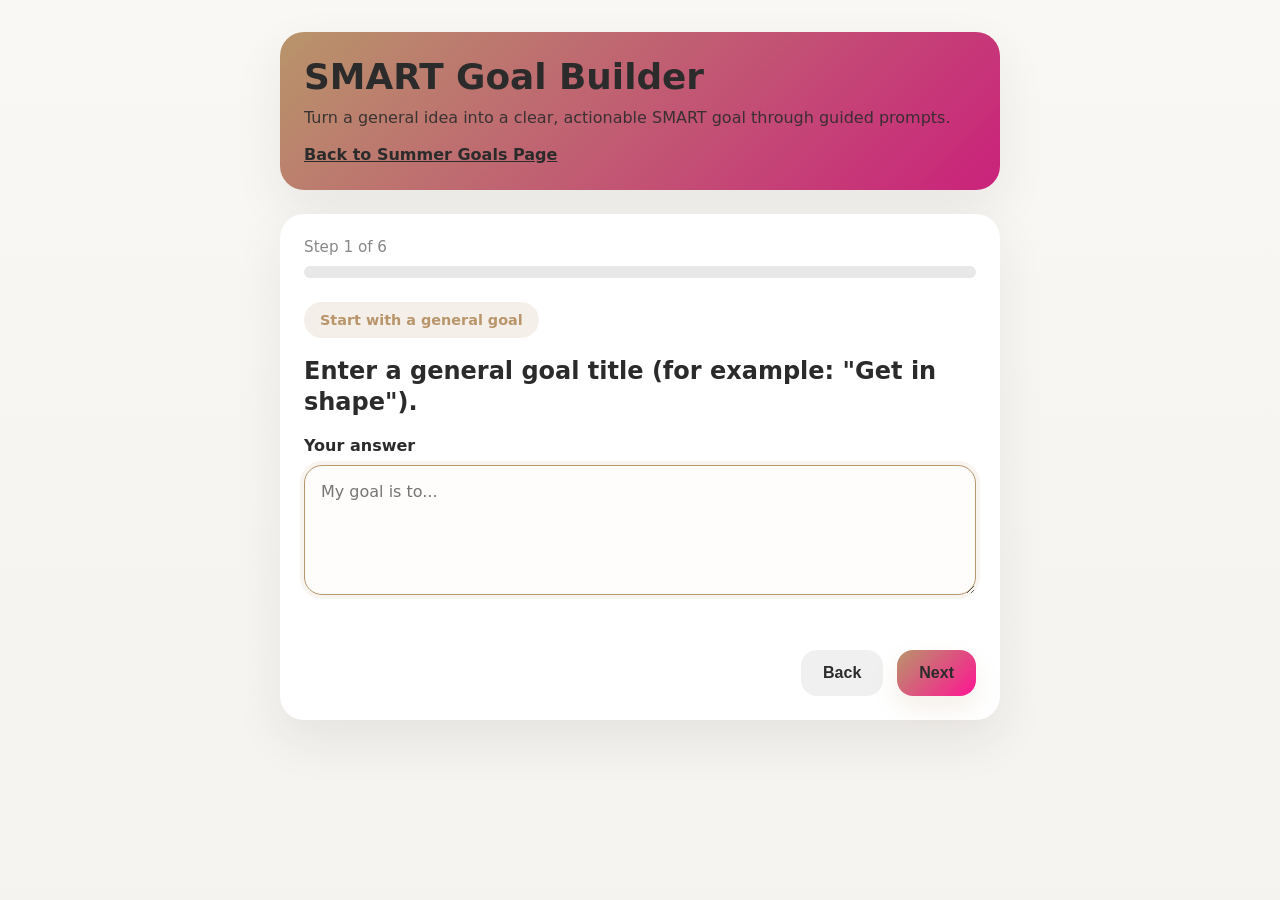
<file: app.html>
<!DOCTYPE html>
<html lang="en">
<head>
    <meta charset="UTF-8">
    <meta name="viewport" content="width=device-width, initial-scale=1.0">
    <title>SMART Goal Builder</title>
    <style>
        :root {
            --bg: #faf8f5;
            --panel: #ffffff;
            --text: #2b2b2b;
            --muted: #888888;
            --primary: #b8956a;
            --accent: #87ceeb;
            --danger: #d64545;
            --shadow: 0 20px 50px rgba(43, 43, 43, 0.08);
        }

        * {
            box-sizing: border-box;
        }

        body {
            margin: 0;
            min-height: 100vh;
            font-family: Inter, system-ui, -apple-system, BlinkMacSystemFont, 'Segoe UI', sans-serif;
            background: linear-gradient(180deg, #faf8f5 0%, #f5f3f0 100%);
            color: var(--text);
        }

        .app-shell {
            max-width: 760px;
            margin: 0 auto;
            padding: 32px 20px 40px;
        }

        .hero {
            margin-bottom: 24px;
            padding: 26px 24px;
            border-radius: 24px;
            background: linear-gradient(135deg, #b8956a 0%, #ca227b 100%);
            color: #2b2b2b;
            box-shadow: var(--shadow);
        }

        .hero h1 {
            margin: 0 0 12px;
            font-size: clamp(2rem, 2.8vw, 3rem);
            line-height: 1.05;
        }

        .hero p {
            margin: 0;
            max-width: 680px;
            color: rgba(43, 43, 43, 0.9);
            font-size: 1rem;
        }

        .return-link {
            display: inline-block;
            margin-top: 18px;
            color: #2b2b2b;
            text-decoration: underline;
            font-weight: 600;
        }

        .return-link:hover {
            color: #555555;
        }

        .card {
            background: var(--panel);
            border-radius: 24px;
            padding: 24px;
            box-shadow: var(--shadow);
        }

        .top-row {
            display: flex;
            justify-content: space-between;
            align-items: center;
            gap: 16px;
            margin-bottom: 24px;
        }

        .progress-info {
            width: 100%;
        }

        .progress-info span {
            display: block;
            font-size: 0.95rem;
            color: var(--muted);
            margin-bottom: 10px;
        }

        .progress-bar {
            width: 100%;
            height: 12px;
            border-radius: 999px;
            background: #e8e8e8;
            overflow: hidden;
        }

        .progress-fill {
            width: 0;
            height: 100%;
            border-radius: inherit;
            background: linear-gradient(90deg, #b8956a, #ff1493);
            transition: width 0.35s ease;
        }

        .screen {
            min-height: 320px;
        }

        .step-card,
        .summary-card {
            display: grid;
            gap: 18px;
        }

        .step-tag,
        .step-tag-summary {
            display: inline-flex;
            align-items: center;
            padding: 10px 16px;
            border-radius: 999px;
            background: rgba(184, 149, 106, 0.15);
            color: #b8956a;
            font-weight: 600;
            font-size: 0.9rem;
            width: fit-content;
        }

        .step-tag-summary {
            background: rgba(202, 34, 123, 0.15);
            color: #ca227b;
        }

        .step-card h2,
        .summary-card h2 {
            margin: 0;
            font-size: 1.5rem;
            line-height: 1.3;
        }

        .field-group {
            display: grid;
            gap: 10px;
        }

        .field-group label {
            font-weight: 600;
            color: var(--text);
        }

        textarea {
            width: 100%;
            min-height: 130px;
            border: 1px solid #d9d9d9;
            border-radius: 18px;
            padding: 16px;
            font-size: 1rem;
            font-family: inherit;
            color: var(--text);
            resize: vertical;
            background: #fefdfb;
        }

        textarea:focus {
            outline: none;
            border-color: var(--primary);
            box-shadow: 0 0 0 4px rgba(184, 149, 106, 0.1);
        }

        .error-message {
            color: var(--danger);
            font-size: 0.95rem;
        }

        .hidden {
            display: none !important;
        }

        .actions {
            margin-top: 28px;
            display: flex;
            justify-content: flex-end;
            gap: 14px;
            flex-wrap: wrap;
        }

        .button {
            border: none;
            cursor: pointer;
            border-radius: 16px;
            padding: 14px 22px;
            font-size: 1rem;
            font-weight: 700;
            transition: transform 0.15s ease, box-shadow 0.15s ease, background-color 0.15s ease;
        }

        .button:hover {
            transform: translateY(-1px);
        }

        .button-primary {
            background: linear-gradient(135deg, #b8956a, #ff1493);
            color: #2b2b2b;
            box-shadow: 0 12px 24px rgba(184, 149, 106, 0.15);
        }

        .button-secondary {
            background: #f0f0f0;
            color: var(--text);
        }

        .summary-item {
            padding: 16px;
            border-radius: 18px;
            background: #f9f8f6;
            border: 1px solid #e8e8e8;
            line-height: 1.6;
        }

        .final-paragraph {
            padding: 18px;
            border-radius: 18px;
            background: rgba(202, 34, 123, 0.12);
            color: var(--text);
            line-height: 1.8;
            font-size: 1rem;
        }

        @media (max-width: 640px) {
            .app-shell {
                padding: 20px 16px 28px;
            }

            .top-row {
                flex-direction: column;
                align-items: stretch;
            }

            .actions {
                justify-content: stretch;
            }
        }
    </style>
</head>
<body>
    <div class="app-shell">
        <header class="hero">
            <div>
                <h1>SMART Goal Builder</h1>
                <p>Turn a general idea into a clear, actionable SMART goal through guided prompts.</p>
                <a class="return-link" href="scratch.html">Back to Summer Goals Page</a>
            </div>
        </header>

        <main class="card">
            <div class="top-row">
                <div class="progress-info">
                    <span id="progressLabel">Step 1 of 6</span>
                    <div class="progress-bar">
                        <div class="progress-fill" id="progressFill"></div>
                    </div>
                </div>
                <button id="restartBtn" class="button button-secondary hidden" type="button">Restart</button>
            </div>

            <section id="screenArea" class="screen"></section>

            <div class="actions">
                <button id="backBtn" class="button button-secondary" type="button">Back</button>
                <button id="nextBtn" class="button button-primary" type="button">Next</button>
            </div>
        </main>
    </div>

    <script>
        const steps = [
            {
                key: 'baseGoal',
                title: 'Start with a general goal',
                prompt: 'Enter a general goal title (for example: "Get in shape").',
                placeholder: 'My goal is to...'
            },
            {
                key: 'specific',
                title: 'Specific',
                prompt: 'What exactly do you want to accomplish?',
                placeholder: 'Describe the details of your goal.'
            },
            {
                key: 'measurable',
                title: 'Measurable',
                prompt: 'How will you measure success?',
                placeholder: 'Name the way you will track progress.'
            },
            {
                key: 'achievable',
                title: 'Achievable',
                prompt: 'Is this goal realistic? What resources do you need?',
                placeholder: 'Explain how you can reach this goal.'
            },
            {
                key: 'relevant',
                title: 'Relevant',
                prompt: 'Why is this goal important to you?',
                placeholder: 'Share the reason this goal matters.'
            },
            {
                key: 'timebound',
                title: 'Time-bound',
                prompt: 'When do you want to achieve this goal?',
                placeholder: 'Enter a deadline or target date.'
            }
        ];

        const state = {
            baseGoal: '',
            specific: '',
            measurable: '',
            achievable: '',
            relevant: '',
            timebound: ''
        };

        const screenArea = document.getElementById('screenArea');
        const backBtn = document.getElementById('backBtn');
        const nextBtn = document.getElementById('nextBtn');
        const restartBtn = document.getElementById('restartBtn');
        const progressLabel = document.getElementById('progressLabel');
        const progressFill = document.getElementById('progressFill');

        let currentStep = 0;

        function render() {
            if (currentStep === steps.length) {
                renderSummary();
            } else {
                renderStep();
            }
            updateButtons();
            updateProgress();
        }

        function renderStep() {
            const step = steps[currentStep];

            screenArea.innerHTML = `
                <div class="step-card">
                    <div class="step-tag">${step.title}</div>
                    <h2>${step.prompt}</h2>
                    <div class="field-group">
                        <label for="stepInput">Your answer</label>
                        <textarea id="stepInput" rows="4" placeholder="${step.placeholder}">${state[step.key] || ''}</textarea>
                        <div id="errorMessage" class="error-message hidden">Please enter a response before continuing.</div>
                    </div>
                </div>
            `;

            document.getElementById('stepInput').focus();
        }

        function renderSummary() {
            screenArea.innerHTML = `
                <div class="summary-card">
                    <div class="step-tag step-tag-summary">Final SMART Goal</div>
                    <h2>Your structured goal is ready</h2>
                    <div class="summary-item"><strong>General Goal:</strong> ${escapeHtml(state.baseGoal)}</div>
                    <div class="summary-item"><strong>Specific:</strong> ${escapeHtml(state.specific)}</div>
                    <div class="summary-item"><strong>Measurable:</strong> ${escapeHtml(state.measurable)}</div>
                    <div class="summary-item"><strong>Achievable:</strong> ${escapeHtml(state.achievable)}</div>
                    <div class="summary-item"><strong>Relevant:</strong> ${escapeHtml(state.relevant)}</div>
                    <div class="summary-item"><strong>Time-bound:</strong> ${escapeHtml(state.timebound)}</div>
                </div>
            `;
        }

        function updateButtons() {
            backBtn.disabled = currentStep === 0;
            nextBtn.textContent = currentStep === steps.length - 1 ? 'Finish' : 'Next';
            restartBtn.classList.toggle('hidden', currentStep !== steps.length);
            backBtn.classList.toggle('hidden', currentStep === steps.length);
            nextBtn.classList.toggle('hidden', currentStep === steps.length);
        }

        function updateProgress() {
            const progress = currentStep === steps.length ? 1 : (currentStep / steps.length);
            progressFill.style.width = `${Math.round(progress * 100)}%`;
            progressLabel.textContent = currentStep === steps.length ? 'Summary' : `Step ${currentStep + 1} of ${steps.length}`;
        }

        function validateInput() {
            const input = document.getElementById('stepInput');
            if (!input) return true;
            const isValid = input.value.trim().length > 0;
            const error = document.getElementById('errorMessage');
            if (error) {
                error.classList.toggle('hidden', isValid);
            }
            return isValid;
        }

        function saveInput() {
            const input = document.getElementById('stepInput');
            if (!input) return;
            state[steps[currentStep].key] = input.value.trim();
        }

        nextBtn.addEventListener('click', () => {
            if (!validateInput()) return;
            saveInput();
            currentStep = Math.min(currentStep + 1, steps.length);
            render();
        });

        backBtn.addEventListener('click', () => {
            if (currentStep === 0) return;
            currentStep -= 1;
            render();
        });

        restartBtn.addEventListener('click', () => {
            Object.keys(state).forEach(key => state[key] = '');
            currentStep = 0;
            render();
        });

        function escapeHtml(value) {
            if (!value) return '';
            return value.replace(/&/g, '&amp;')
                        .replace(/</g, '&lt;')
                        .replace(/>/g, '&gt;')
                        .replace(/"/g, '&quot;')
                        .replace(/'/g, '&#39;');
        }

        render();
    </script>
</body>
</html>
</file>
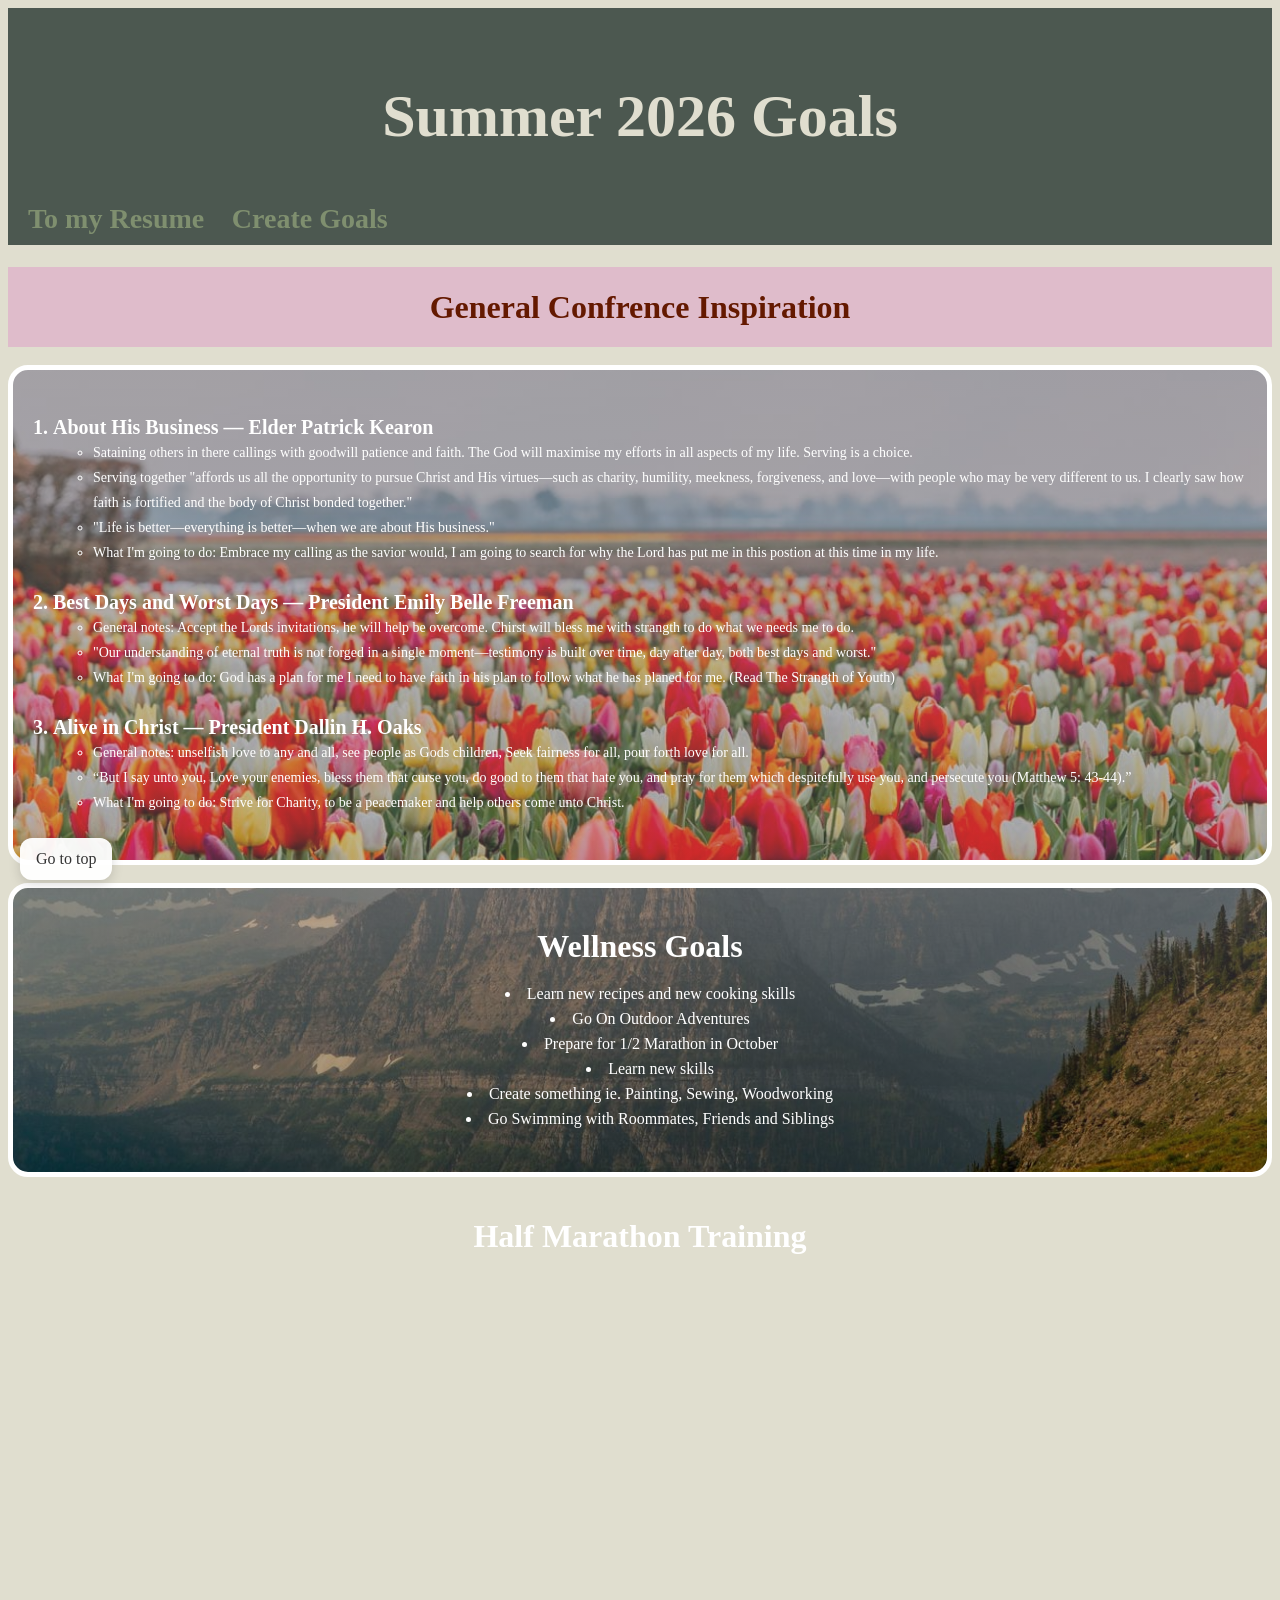
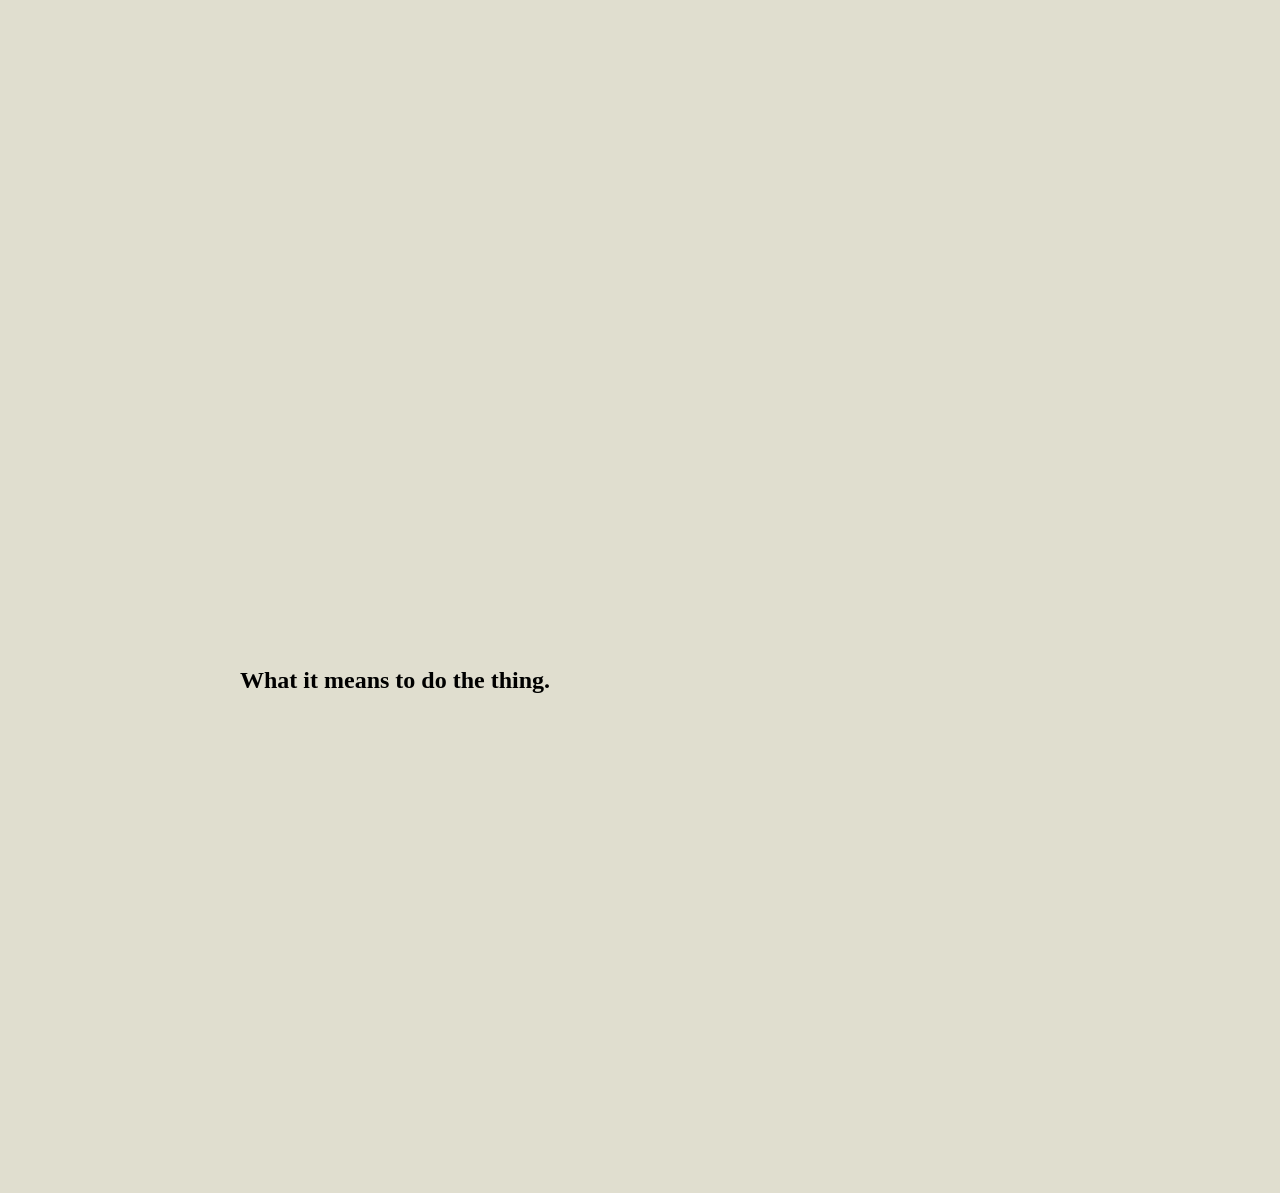
<file: scratch.html>
<!DOCTYPE html>
<html lang="en">
<head>
    <meta charset="UTF-8">
    <meta name="viewport" content="width=device-width, initial-scale=1.0">
    <title>Baileys Goals</title>
    <link rel="stylesheet" type = "text/css" href = "css/goals.css">
</head>
    <div class="Title">
        <br id="top">
        <h1>Summer 2026 Goals</h1>
    <nav class = "common">
        <a href="index.html">To my Resume</a>
        <a href="app.html">Create Goals</a>
    </nav>
    </div>
<body>
    
    <div class = "common GCItitle">
        <h1>General Confrence Inspiration</H1>
        </div>
        <br>
    <div class = "common GCI">
        
        <ol>
            <br>
            <li>About His Business — Elder Patrick Kearon </li>
                <ul>
                    <li>Sataining others in there callings with goodwill patience and faith. The God will maximise my efforts in all aspects of my life. Serving is a choice.</li>
                    <li>Serving together "affords us all the opportunity to pursue Christ and His virtues—such as charity, humility, meekness, forgiveness, and love—with people who may be very different to us. I clearly saw how faith is fortified and the body of Christ bonded together."</li>
                    <li>"Life is better—everything is better—when we are about His business."</li>
                    <li>What I'm going to do: Embrace my calling as the savior would, I am going to search for why the Lord has put me in this postion at this time in my life.</li>
                </ul>
                <br>
            <li>Best Days and Worst Days — President Emily Belle Freeman</li>
                <ul>
                    <li>General notes: Accept the Lords invitations, he will help be overcome. Chirst will bless me with strangth to do what we needs me to do.</li>
                    <li>"Our understanding of eternal truth is not forged in a single moment—testimony is built over time, day after day, both best days and worst."</li>
                    <li>What I'm going to do: God has a plan for me I need to have faith in his plan to follow what he has planed for me. (Read The Strangth of Youth)</li>
                </ul>
                <br>
            <li>Alive in Christ — President Dallin H. Oaks</li>
               <ul>
                    <li>General notes: unselfish love to any and all, see people as Gods children, Seek fairness for all, pour forth love for all.</li>
                    <li>“But I say unto you, Love your enemies, bless them that curse you, do good to them that hate you, and pray for them which despitefully use you, and persecute you (Matthew 5: 43-44).”</li>
                    <li>What I'm going to do: Strive for Charity, to be a peacemaker and help others come unto Christ.</li>
                </ul>
                <br>
        </ol>
    </div>
    <br>
    <div class = "common Wellness">
        <br>
        <h1>Wellness Goals</h1>
        <ul>
            <li>Learn new recipes and new cooking skills</li>
            <li>Go On Outdoor Adventures</li>
            <li>Prepare for 1/2 Marathon in October</li>
            <li>Learn new skills</li>
            <li>Create something ie. Painting, Sewing, Woodworking</li>
            <li>Go Swimming with Roommates, Friends and Siblings</li>
        </ul>
        <br>
    </div>
    <div class = "MT">
        <H1>Half Marathon Training</H1>
        <div class= 'tableauPlaceholder' id='viz1776711245937' style='position: relative'>
            <noscript><a href='#'>
                <img alt='Dashboard 1 ' src='https:&#47;&#47;public.tableau.com&#47;static&#47;images&#47;Ma&#47;MarathonTableauimproved&#47;Dashboard1&#47;1_rss.png' style='border: none' />
            </a>
        </noscript>
        <object class='tableauViz'  style='display:none;'>
            <param name='host_url' value='https%3A%2F%2Fpublic.tableau.com%2F' /> 
            <param name='embed_code_version' value='3' /> 
            <param name='site_root' value='' />
            <param name='name' value='MarathonTableauimproved&#47;Dashboard1' />
            <param name='tabs' value='no' />
            <param name='toolbar' value='yes' />
            <param name='static_image' value='https:&#47;&#47;public.tableau.com&#47;static&#47;images&#47;Ma&#47;MarathonTableauimproved&#47;Dashboard1&#47;1.png' /> 
            <param name='animate_transition' value='yes' />
            <param name='display_static_image' value='yes' />
            <param name='display_spinner' value='yes' />
            <param name='display_overlay' value='yes' />
            <param name='display_count' value='yes' />
            <param name='language' value='en-US' />
            <param name='filter' value='publish=yes' />
            <param name='filter' value='showOnboarding=true' />
        </object>
    </div>                
    
<script type='text/javascript'>                    
    var divElement = document.getElementById('viz1776711245937');                    
    var vizElement = divElement.getElementsByTagName('object')[0];                    
        vizElement.style.width='1000px';
        vizElement.style.minHeight='587px';
        vizElement.style.maxHeight='887px';
        vizElement.style.height=(divElement.offsetWidth*0.75)+'px';                    
    var scriptElement = document.createElement('script');                    
        scriptElement.src = 'https://public.tableau.com/javascripts/api/viz_v1.js';                    
        vizElement.parentNode.insertBefore(scriptElement, vizElement);                
</script>

    </div>
    <div class="video-section common">
        <h2>What it means to do the thing.</h2>
        <div class="video-wrapper">
            <iframe
                src="https://www.youtube.com/embed/980YJeoORAc"
                title="YouTube video player"
                frameborder="0"
                allow="accelerometer; autoplay; clipboard-write; encrypted-media; gyroscope; picture-in-picture"
                allowfullscreen
            ></iframe>
        </div>
    <div id="top-box">
        <a href="#top">Go to top</a>
    </div>

</body>
</html>
</file>
<file: css/goals.css>
.Title{
    background-color: rgb(76, 88, 80);
    color:rgb(224, 222, 207);
    text-align: center;
    font-size: 30px;
}

body {
    background-color: rgb(224, 222, 207);
}

nav{
    padding: 10px;
    overflow: hidden;
    text-align: left;
}

nav a{
    color:rgb(127, 143, 111);
    padding: 10px;
    text-decoration: none;
    font-size: 28px;
    font-weight: bold;
}


nav a:hover{
    background-color:rgb(234, 231, 213);
}


.GCItitle{
    background-color: rgb(223, 188, 203);
    color: rgb(100, 25, 0);
    text-align: center;
    height: 80px;
    line-height: 80px;
}


.GCI{
    background-image: 
    linear-gradient(rgba(124, 114, 114, 0.5), rgba(122, 113, 113, 0.366)),
    url(../images/Amsterdam-Netherlands-tulips-10-528527777.jpg);
    background-size: cover;
    background-position: center;
    color: rgb(255, 255, 255);
    height: auto;
    line-height: 25px;
    border-radius: 20px;
    border: 5px solid white;
    font-weight: bold;
}

.GCI ol {
  font-weight: bold;
  font-size: 20px;
}

.GCI ol ul {
  font-weight: normal;
  font-size: 14px;
}

.Wellness{
    background-image: linear-gradient(rgba(107, 98, 98, 0.5), rgba(0, 0, 0, 0.366)),
    url(../images/epicmount.jpg);
    background-size: cover;
    background-position: center;
    color :white;
    height: auto;
    line-height: 25px;
    text-align: Center;
    border: 5px solid white;
    border-radius: 20px;
}

.Wellness ul {
    margin-left: 0;
    padding-left: 20px;
    list-style-position: inside;
}

.MT{
    background-image: 
    url(../images/stgeorgemount.jpg);
    background-size: cover;
    background-position: center;
    background-attachment: fixed;
    display: flex;
    flex-direction: column;
    align-items: center;
    padding: 20px;
    color: white
}


.common{
font-family: Cambria, Cochin, Georgia, Times, 'Times New Roman', serif;
}

.video-section {
    max-width: 800px;
    margin: 30px auto;
    padding: 0 20px;
}

.tableauPlaceholder {
    margin: 20px 0 !important;
    width: 95%;
    max-width: 1200px;
    min-height: 900px;
    overflow: visible !important;
}

.video-wrapper {
    position: relative;
    padding-bottom: 56.25%;
    height: 0;
    overflow: hidden;
}

.video-wrapper iframe {
    position: absolute;
    top: 0;
    left: 0;
    width: 100%;
    height: 100%;
}

img {
  border-radius: 20px;
}

#top-box {
    
  position: fixed;
  bottom: 20px;
  left: 20px;
  background-color: rgba(255, 255, 255, 0.95);
  color: #333;
  padding: 12px 16px;
  border-radius: 12px;
  box-shadow: 0 4px 12px rgba(0, 0, 0, 0.15);
  z-index: 1000;
}

#top-box a {
  color: inherit;
  text-decoration: none;
}
</file>
